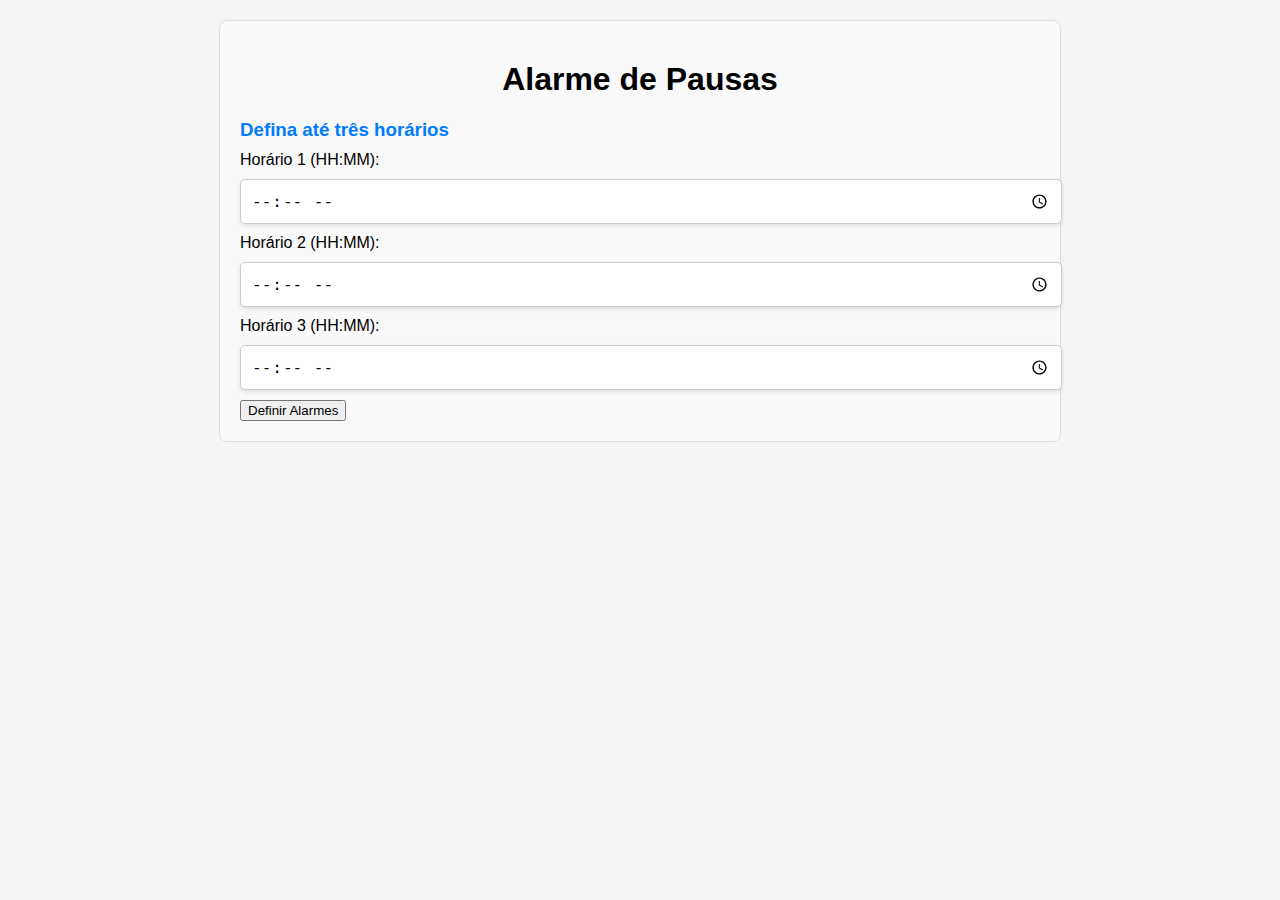
<file: alarmeEmType.html>
<!DOCTYPE html>
<html lang="pt-BR">
<head>
    <meta charset="UTF-8">
    <meta name="viewport" content="width=device-width, initial-scale=1.0">
    <title>Alarme de Pausas</title>
    <link rel="stylesheet" href="styles.css">    
</head>
<body>
    <div id="typescript-docs" class="documentation-content">
        <h1>Alarme de Pausas</h1>
        <h3>Defina até três horários</h3>
        
        <label for="alarm-time-1">Horário 1 (HH:MM):</label>
        <input type="time" id="alarm-time-1" required>
        <label for="alarm-time-2">Horário 2 (HH:MM):</label>
        <input type="time" id="alarm-time-2" required>
        <label for="alarm-time-3">Horário 3 (HH:MM):</label>
        <input type="time" id="alarm-time-3" required>
        
        <button id="set-alarms">Definir Alarmes</button>
        <div id="message" style="color: green;"></div>
        <audio id="alarm-sound" src="dormeMarinaHaroldotorrecilha.mp3" preload="auto"></audio>
    </div>

    <script>
        document.getElementById('set-alarms').addEventListener('click', function() {
            const alarmInputs = [
                document.getElementById('alarm-time-1').value,
                document.getElementById('alarm-time-2').value,
                document.getElementById('alarm-time-3').value,
            ];

            const now = new Date();
            const messageDiv = document.getElementById('message');
            messageDiv.innerHTML = ""; // Limpa mensagens anteriores

            alarmInputs.forEach((alarmInput, index) => {
                if (!alarmInput) {
                    alert('Por favor, defina todos os horários.');
                    return;
                }

                const [hours, minutes] = alarmInput.split(':').map(Number);
                const alarmTime = new Date(now.getFullYear(), now.getMonth(), now.getDate(), hours, minutes);

                // Se o horário já passou hoje, defina para amanhã
                if (alarmTime <= now) {
                    alarmTime.setDate(alarmTime.getDate() + 1);
                }

                const timeToAlarm = alarmTime.getTime() - now.getTime();

                setTimeout(() => {
                    document.getElementById('alarm-sound').play().catch(error => {
                        console.log("Erro ao tocar o som: ", error);
                    });
                    messageDiv.innerHTML += `Alarme ${index + 1} tocando às ${alarmInput}!<br>`;
                }, timeToAlarm);
            });

            messageDiv.innerHTML += "Alarmes definidos!<br>";
        });
    </script>
</body>
</html>
</file>
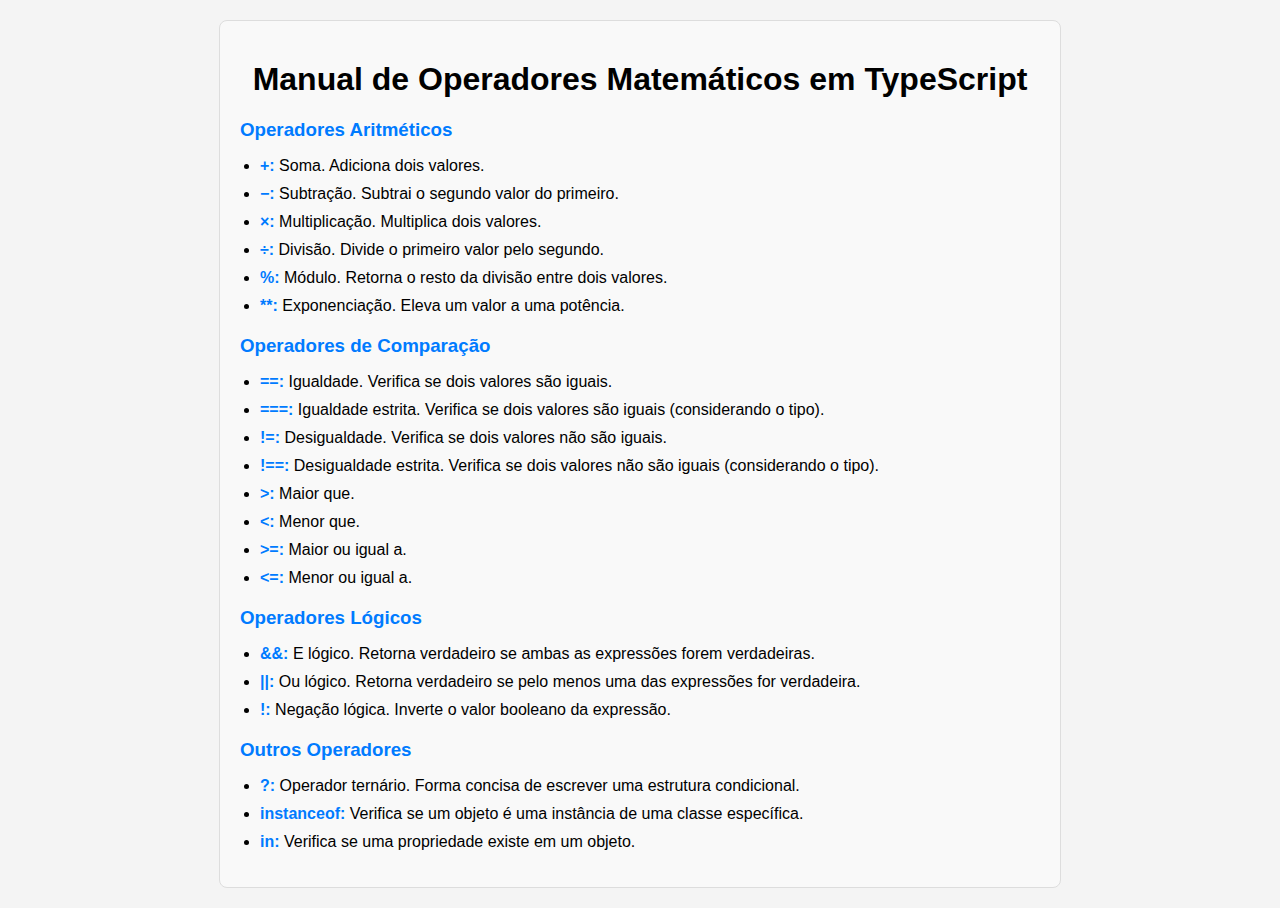
<file: operadoresMatemáticosType.html>
<!DOCTYPE html>
<html lang="pt-BR">

<head>
    <meta charset="UTF-8">
    <meta name="viewport" content="width=device-width, initial-scale=1.0">
    <title>Manual de Operadores Matemáticos em TypeScript</title>
    <link rel="stylesheet" href="styles.css">
</head>

<body>
    <div id="typescript-docs" class="documentation-content">
        <h1>Manual de Operadores Matemáticos em TypeScript</h1>
        <h3>Operadores Aritméticos</h3>
        <ul>
            <li><strong>+:</strong> Soma. Adiciona dois valores.</li>
            <li><strong>−:</strong> Subtração. Subtrai o segundo valor do primeiro.</li>
            <li><strong>×:</strong> Multiplicação. Multiplica dois valores.</li>
            <li><strong>÷:</strong> Divisão. Divide o primeiro valor pelo segundo.</li>
            <li><strong>%:</strong> Módulo. Retorna o resto da divisão entre dois valores.</li>
            <li><strong>**:</strong> Exponenciação. Eleva um valor a uma potência.</li>
        </ul>

        <h3>Operadores de Comparação</h3>
        <ul>
            <li><strong>==:</strong> Igualdade. Verifica se dois valores são iguais.</li>
            <li><strong>===:</strong> Igualdade estrita. Verifica se dois valores são iguais (considerando o tipo).</li>
            <li><strong>!=:</strong> Desigualdade. Verifica se dois valores não são iguais.</li>
            <li><strong>!==:</strong> Desigualdade estrita. Verifica se dois valores não são iguais (considerando o tipo).</li>
            <li><strong>&gt;:</strong> Maior que.</li>
            <li><strong>&lt;:</strong> Menor que.</li>
            <li><strong>&gt;=:</strong> Maior ou igual a.</li>
            <li><strong>&lt;=:</strong> Menor ou igual a.</li>
        </ul>

        <h3>Operadores Lógicos</h3>
        <ul>
            <li><strong>&&:</strong> E lógico. Retorna verdadeiro se ambas as expressões forem verdadeiras.</li>
            <li><strong>||:</strong> Ou lógico. Retorna verdadeiro se pelo menos uma das expressões for verdadeira.</li>
            <li><strong>!:</strong> Negação lógica. Inverte o valor booleano da expressão.</li>
        </ul>

        <h3>Outros Operadores</h3>
        <ul>
            <li><strong>?:</strong> Operador ternário. Forma concisa de escrever uma estrutura condicional.</li>
            <li><strong>instanceof:</strong> Verifica se um objeto é uma instância de uma classe específica.</li>
            <li><strong>in:</strong> Verifica se uma propriedade existe em um objeto.</li>
        </ul>
    </div>
</body>

</html>
</file>
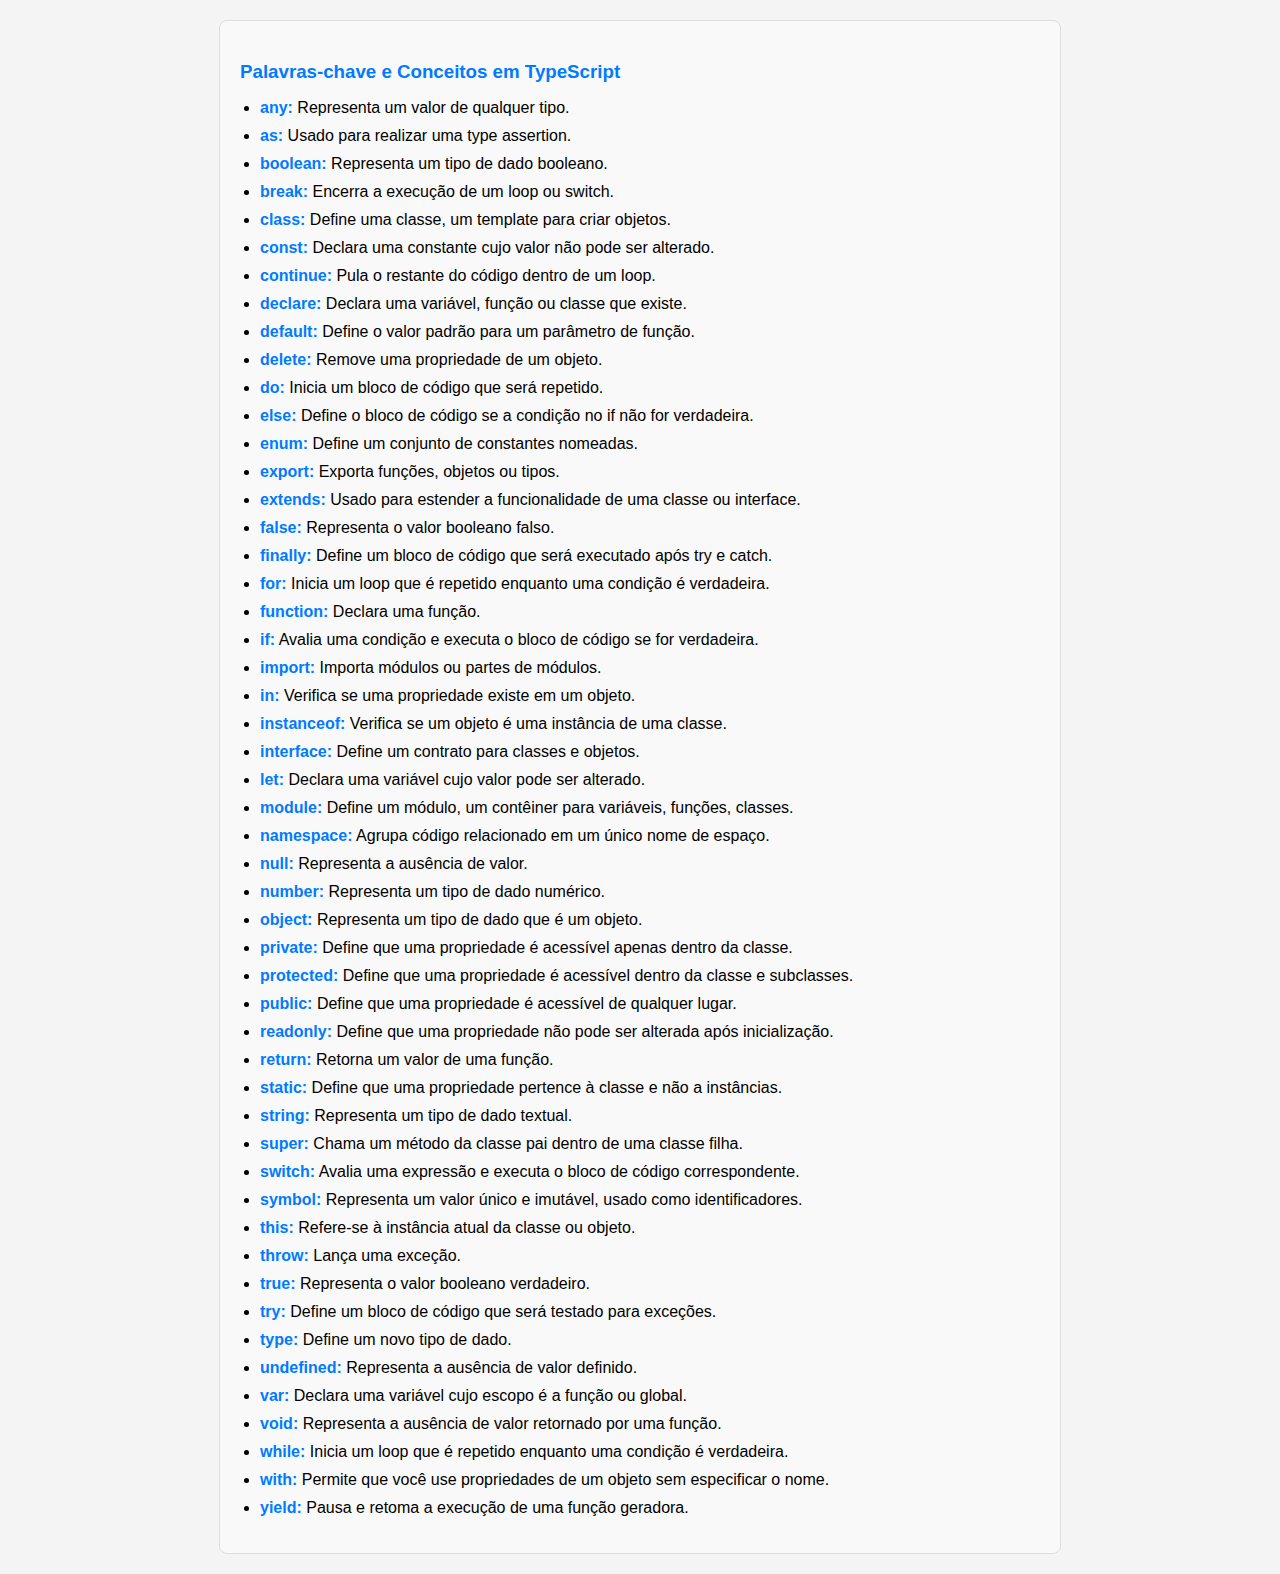
<file: palavrasChaveType.html>
<!DOCTYPE html>
<html lang="pt-BR">

<head>
    <meta charset="UTF-8">
    <meta name="viewport" content="width=device-width, initial-scale=1.0">
    <title>Documentação TypeScript</title>
    <!-- Link para o arquivo CSS externo, se necessário -->
    <link rel="stylesheet" href="styles.css">
</head>

<body>
    <div id="typescript-docs" class="documentation-content">
        <h3>Palavras-chave e Conceitos em TypeScript</h3>
        <ul>
            <li><strong>any:</strong> Representa um valor de qualquer tipo.</li>
            <li><strong>as:</strong> Usado para realizar uma type assertion.</li>
            <li><strong>boolean:</strong> Representa um tipo de dado booleano.</li>
            <li><strong>break:</strong> Encerra a execução de um loop ou switch.</li>
            <li><strong>class:</strong> Define uma classe, um template para criar objetos.</li>
            <li><strong>const:</strong> Declara uma constante cujo valor não pode ser alterado.</li>
            <li><strong>continue:</strong> Pula o restante do código dentro de um loop.</li>
            <li><strong>declare:</strong> Declara uma variável, função ou classe que existe.</li>
            <li><strong>default:</strong> Define o valor padrão para um parâmetro de função.</li>
            <li><strong>delete:</strong> Remove uma propriedade de um objeto.</li>
            <li><strong>do:</strong> Inicia um bloco de código que será repetido.</li>
            <li><strong>else:</strong> Define o bloco de código se a condição no if não for verdadeira.</li>
            <li><strong>enum:</strong> Define um conjunto de constantes nomeadas.</li>
            <li><strong>export:</strong> Exporta funções, objetos ou tipos.</li>
            <li><strong>extends:</strong> Usado para estender a funcionalidade de uma classe ou interface.</li>
            <li><strong>false:</strong> Representa o valor booleano falso.</li>
            <li><strong>finally:</strong> Define um bloco de código que será executado após try e catch.</li>
            <li><strong>for:</strong> Inicia um loop que é repetido enquanto uma condição é verdadeira.</li>
            <li><strong>function:</strong> Declara uma função.</li>
            <li><strong>if:</strong> Avalia uma condição e executa o bloco de código se for verdadeira.</li>
            <li><strong>import:</strong> Importa módulos ou partes de módulos.</li>
            <li><strong>in:</strong> Verifica se uma propriedade existe em um objeto.</li>
            <li><strong>instanceof:</strong> Verifica se um objeto é uma instância de uma classe.</li>
            <li><strong>interface:</strong> Define um contrato para classes e objetos.</li>
            <li><strong>let:</strong> Declara uma variável cujo valor pode ser alterado.</li>
            <li><strong>module:</strong> Define um módulo, um contêiner para variáveis, funções, classes.</li>
            <li><strong>namespace:</strong> Agrupa código relacionado em um único nome de espaço.</li>
            <li><strong>null:</strong> Representa a ausência de valor.</li>
            <li><strong>number:</strong> Representa um tipo de dado numérico.</li>
            <li><strong>object:</strong> Representa um tipo de dado que é um objeto.</li>
            <li><strong>private:</strong> Define que uma propriedade é acessível apenas dentro da classe.</li>
            <li><strong>protected:</strong> Define que uma propriedade é acessível dentro da classe e subclasses.</li>
            <li><strong>public:</strong> Define que uma propriedade é acessível de qualquer lugar.</li>
            <li><strong>readonly:</strong> Define que uma propriedade não pode ser alterada após inicialização.</li>
            <li><strong>return:</strong> Retorna um valor de uma função.</li>
            <li><strong>static:</strong> Define que uma propriedade pertence à classe e não a instâncias.</li>
            <li><strong>string:</strong> Representa um tipo de dado textual.</li>
            <li><strong>super:</strong> Chama um método da classe pai dentro de uma classe filha.</li>
            <li><strong>switch:</strong> Avalia uma expressão e executa o bloco de código correspondente.</li>
            <li><strong>symbol:</strong> Representa um valor único e imutável, usado como identificadores.</li>
            <li><strong>this:</strong> Refere-se à instância atual da classe ou objeto.</li>
            <li><strong>throw:</strong> Lança uma exceção.</li>
            <li><strong>true:</strong> Representa o valor booleano verdadeiro.</li>
            <li><strong>try:</strong> Define um bloco de código que será testado para exceções.</li>
            <li><strong>type:</strong> Define um novo tipo de dado.</li>
            <li><strong>undefined:</strong> Representa a ausência de valor definido.</li>
            <li><strong>var:</strong> Declara uma variável cujo escopo é a função ou global.</li>
            <li><strong>void:</strong> Representa a ausência de valor retornado por uma função.</li>
            <li><strong>while:</strong> Inicia um loop que é repetido enquanto uma condição é verdadeira.</li>
            <li><strong>with:</strong> Permite que você use propriedades de um objeto sem especificar o nome.</li>
            <li><strong>yield:</strong> Pausa e retoma a execução de uma função geradora.</li>
        </ul>
    </div>
</body>

</html>
</file>
<file: styles.css>
/* Estilo geral para o corpo da página */
body {
    font-family: Arial, sans-serif;
    background-color: #f4f4f4;
    margin: 0;
    padding: 0;
}

/* Estilo para o título principal */
h1 {
    text-align: center;
    margin-top: 20px;
}

/* Estilo para os subtítulos */
h3 {
    margin-top: 20px;
    margin-bottom: 10px; /* Espaço abaixo do título */
    text-align: left; /* Alinhamento à esquerda */
    color: #007bff; /* Cor do texto */
}

/* Estilo para o conteúdo da documentação */
.documentation-content {
    display: block; /* Muda para 'block' para mostrar o conteúdo por padrão */
    margin: 20px auto; /* Centraliza o conteúdo */
    padding: 20px;
    border: 1px solid #ddd;
    background-color: #f9f9f9;
    border-radius: 8px; /* Bordas arredondadas */
    max-width: 800px; /* Limita a largura máxima */
}

/* Adiciona estilo específico para a lista de palavras-chave e conceitos */
.documentation-content ul {
    padding-left: 20px;
}

.documentation-content li {
    margin-bottom: 10px;
}

.documentation-content strong {
    color: #007bff; /* Cor para palavras-chave */
}

/* Estilo para as seções */
.section h2 {
    margin-top: 0;
    margin-bottom: 10px; /* Espaço abaixo do título */
    text-align: center; /* Centraliza o texto */
    border: 2px solid #007bff; /* Borda azul ao redor do título */
    padding: 10px; /* Espaço interno ao redor do texto */
    border-radius: 8px; /* Cantos arredondados da borda */
    background-color: #f9f9f9; /* Cor de fundo leve */
    color: #007bff; /* Cor do texto igual à cor da borda */
    font-size: 1.5em; /* Tamanho da fonte ajustado */
    font-weight: bold; /* Fonte em negrito */
}

/* Estilo para o container das seções */
.container {
    display: flex;
    flex-wrap: wrap;
    justify-content: center;
    gap: 20px;
    padding: 20px;
}

/* Estilo para as seções */
.section {
    background-color: #fff;
    border: 1px solid #ccc;
    padding: 20px;
    width: 300px;
    border-radius: 8px;
    box-shadow: 0 0 10px rgba(0, 0, 0, 0.1);
}

/* Estilo para a imagem dentro da seção */
.section-image {
    width: 150px; /* Ajuste o valor conforme necessário */
    height: auto; /* Mantém a proporção original da imagem */
    display: block;
    margin: 0 auto; /* Centraliza a imagem dentro da seção */
}

/* Estilo para o botão geral */
.button, .button-show {
    display: block;
    padding: 10px;
    background-color: #007bff;
    color: white;
    text-align: center;
    text-decoration: none;
    border-radius: 5px;
    margin-top: 10px;
    width: 100%; /* Ajuste a largura para ocupar toda a largura disponível */
    box-sizing: border-box; /* Inclui o padding e a borda na largura total */
}

.button:hover, .button-show:hover {
    background-color: #0056b3;
}

/* Estilo específico para o botão que mostra/oculta a documentação */
.button-show {
    display: inline-block;
    padding: 10px 15px;
    background-color: #007bff;
    color: white;
    border: none;
    cursor: pointer;
}

.button-show:hover {
    background-color: #0056b3;
}

/* Estilo para o botão Alarme */
#set-alarm {
    padding: 12px 24px; /* Aumentado para mais conforto */
    background-color: #28a745; /* Verde para destacar */
    color: white;
    border: none;
    border-radius: 5px;
    cursor: pointer;
    font-size: 18px; /* Aumentado para mais legibilidade */
    margin-top: 10px; /* Espaço acima do botão */
    transition: background-color 0.3s ease; /* Efeito suave na transição */
    box-shadow: 0 4px 6px rgba(0, 0, 0, 0.1); /* Sombra suave */
}

#set-alarm:hover {
    background-color: #218838; /* Escurece ao passar o mouse */
}

/* Estilo para o input de tempo */
input[type="time"] {
    margin: 10px 0;
    padding: 10px;
    font-size: 16px;
    width: 100%; /* Largura total */
    border: 1px solid #ccc; /* Borda cinza */
    border-radius: 5px; /* Cantos arredondados */
    box-shadow: 0 2px 4px rgba(0, 0, 0, 0.1); /* Sombra leve */
    transition: border-color 0.3s; /* Efeito suave na borda */
}

input[type="time"]:focus {
    border-color: #007bff; /* Borda azul ao focar */
    outline: none; /* Remove contorno padrão */
}
</file>
